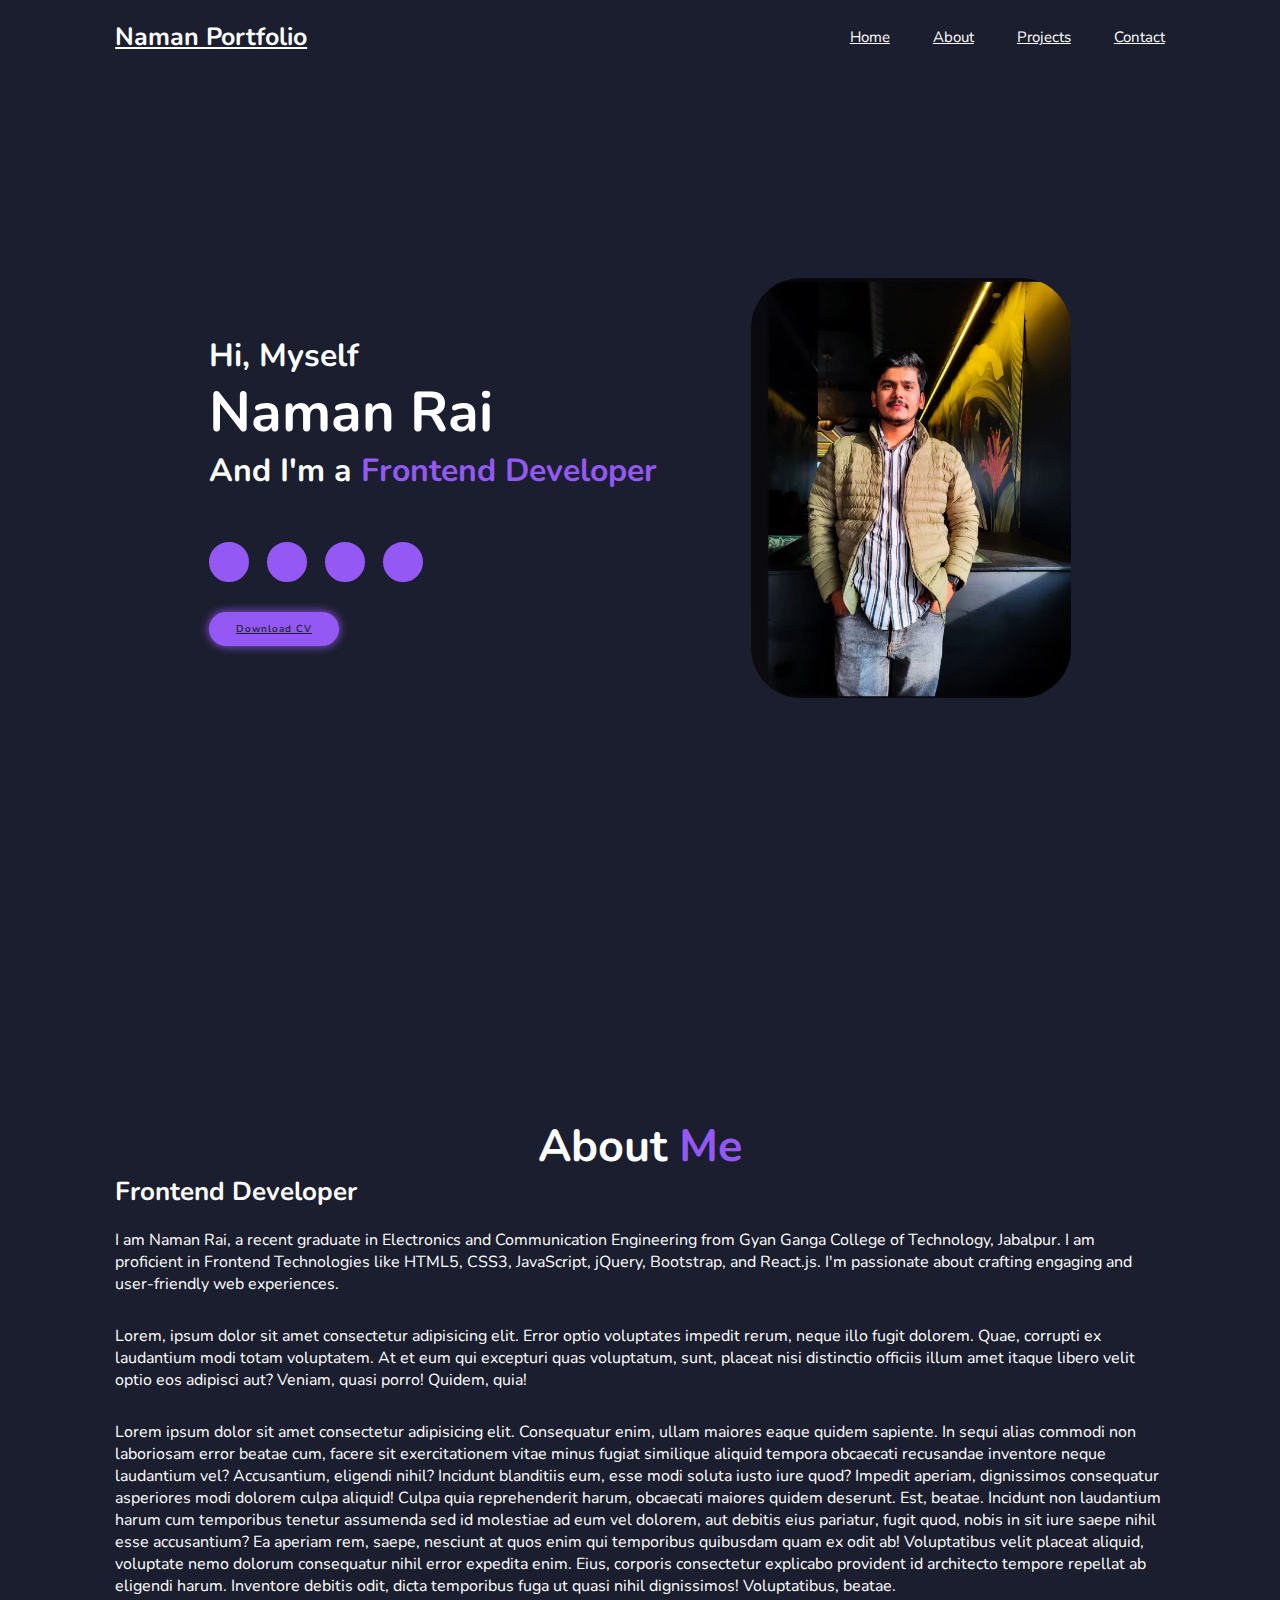
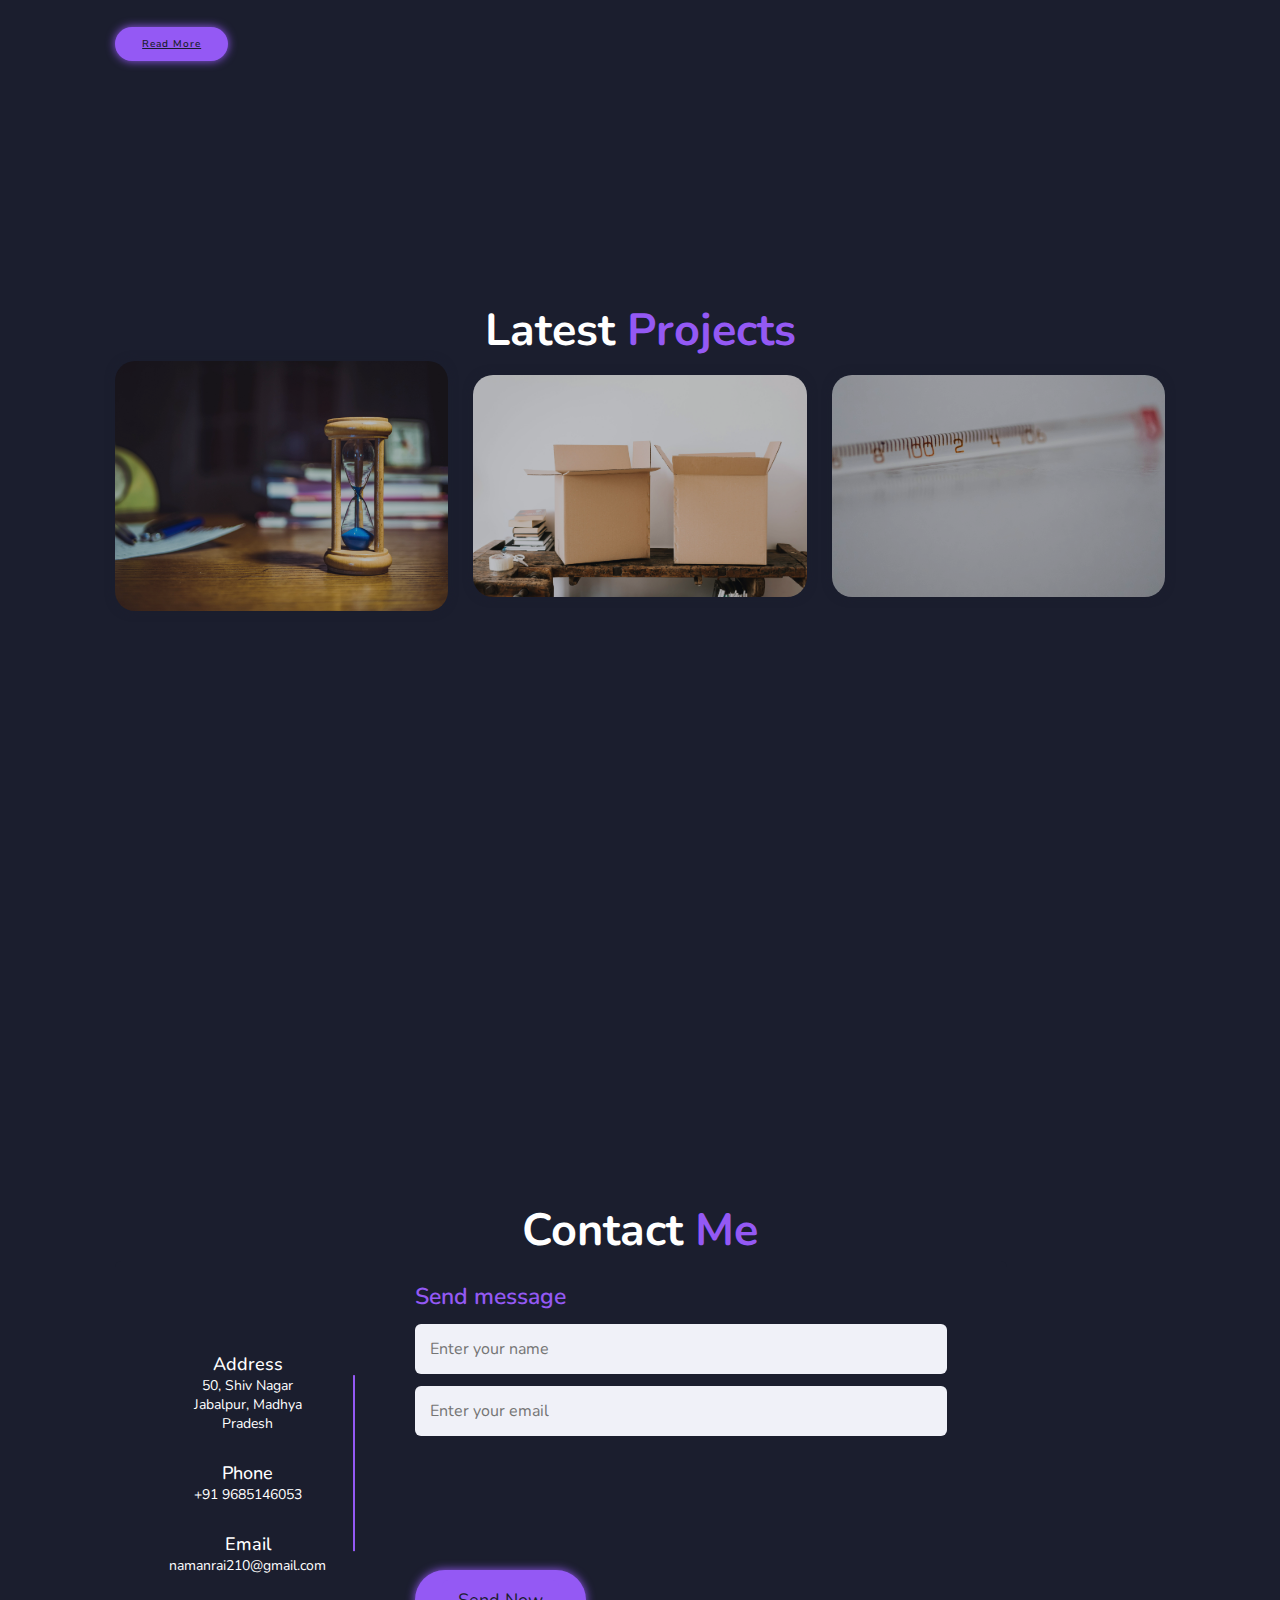
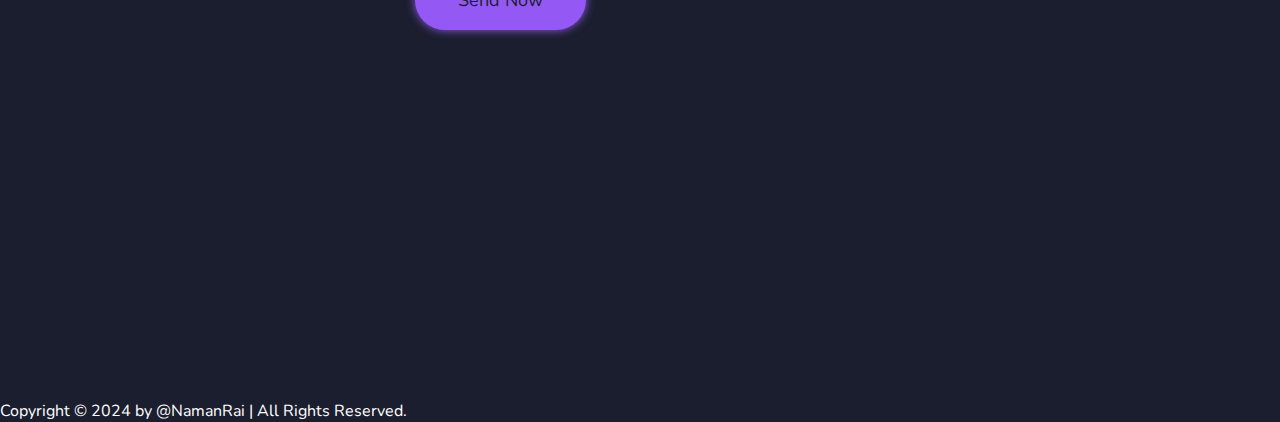
<file: index.html>
<!DOCTYPE html>
<html lang="en">
  <head>
    <meta charset="UTF-8" />
    <meta name="viewport" content="width=device-width, initial-scale=1.0" />
    <!-- Font- Awesome -->
    <link
      rel="stylesheet"
      href="https://cdnjs.cloudflare.com/ajax/libs/font-awesome/6.6.0/css/all.min.css"
      integrity="sha512-Kc323vGBEqzTmouAECnVceyQqyqdsSiqLQISBL29aUW4U/M7pSPA/gEUZQqv1cwx4OnYxTxve5UMg5GT6L4JJg=="
      crossorigin="anonymous"
      referrerpolicy="no-referrer"
    />

    <link rel="stylesheet" href="portfolio.css" />
    <title>Responsive Portfolio Website</title>
  </head>
  <body>
    <script src="portfolio.js" defer></script>
    <!-- Header  -->

    <header class="header">
      <a href="#" class="logo">Naman Portfolio</a>

      <i class="fa-solid fa-bars" id="menu-icon"></i>

      <nav class="navbar">
        <a href="#home" class="active">Home</a>
        <a href="#about">About</a>
        <a href="#project">Projects</a>
        <!-- <a href="#portfolio">Portfolio</a> -->
        <a href="#contact">Contact</a>
      </nav>
    </header>

    <!-- Home Section -->

    <section class="home" id="home">
      <div class="home-content">
        <h3>Hi, Myself</h3>
        <h1>Naman Rai</h1>
        <h3>And I'm a <span>Frontend Developer</span></h3>
        <!-- <p>
          Lorem ipsum dolor, sit amet consectetur adipisicing elit. Fuga,
          voluptas, voluptatibus.
        </p> -->

        <div class="social-media">
          <a href=""><i class="fa-brands fa-facebook"></i></a>
          <a href=""><i class="fa-brands fa-twitter"></i></a>
          <a href=""><i class="fa-brands fa-instagram"></i></a>
          <a href=""><i class="fa-brands fa-linkedin-in"></i></a>
        </div>

        <a
          href="https://drive.google.com/file/d/1bOQSuob6YZRa2Se2Hr3wWw00Ujgh8vay/view?usp=drive_link"
          target="_blank"
          class="btn"
          >Download CV</a
        >
      </div>

      <div class="home-img">
        <img src="myimage.jpg" alt="" />
      </div>
    </section>

    <!-- About Section -->

    <section class="about" id="about">
      <div class="about-content">
        <h2 class="heading">About <span>Me</span></h2>
        <h3>Frontend Developer</h3>
        <p>
          I am Naman Rai, a recent graduate in Electronics and Communication
          Engineering from Gyan Ganga College of Technology, Jabalpur. I am
          proficient in Frontend Technologies like HTML5, CSS3, JavaScript,
          jQuery, Bootstrap, and React.js. I'm passionate about crafting
          engaging and user-friendly web experiences. 
        </p>
        <p>
          Lorem, ipsum dolor sit amet consectetur adipisicing elit. Error optio
          voluptates impedit rerum, neque illo fugit dolorem. Quae, corrupti ex
          laudantium modi totam voluptatem. At et eum qui excepturi quas
          voluptatum, sunt, placeat nisi distinctio officiis illum amet itaque
          libero velit optio eos adipisci aut? Veniam, quasi porro! Quidem,
          quia!
        </p>
        <p>
          Lorem ipsum dolor sit amet consectetur adipisicing elit. Consequatur
          enim, ullam maiores eaque quidem sapiente. In sequi alias commodi non
          laboriosam error beatae cum, facere sit exercitationem vitae minus
          fugiat similique aliquid tempora obcaecati recusandae inventore neque
          laudantium vel? Accusantium, eligendi nihil? Incidunt blanditiis eum,
          esse modi soluta iusto iure quod? Impedit aperiam, dignissimos
          consequatur asperiores modi dolorem culpa aliquid! Culpa quia
          reprehenderit harum, obcaecati maiores quidem deserunt. Est, beatae.
          Incidunt non laudantium harum cum temporibus tenetur assumenda sed id
          molestiae ad eum vel dolorem, aut debitis eius pariatur, fugit quod,
          nobis in sit iure saepe nihil esse accusantium? Ea aperiam rem, saepe,
          nesciunt at quos enim qui temporibus quibusdam quam ex odit ab!
          Voluptatibus velit placeat aliquid, voluptate nemo dolorum consequatur
          nihil error expedita enim. Eius, corporis consectetur explicabo
          provident id architecto tempore repellat ab eligendi harum. Inventore
          debitis odit, dicta temporibus fuga ut quasi nihil dignissimos!
          Voluptatibus, beatae.
        </p>

        <a href="#" class="btn">Read More</a>
      </div>
    </section>

    <!-- Project Section -->

    <section class="project" id="project">
      <h2 class="heading">Latest <span>Projects</span></h2>

      <div class="portfolio-container">
        <div class="portfolio-box">
          <img src="countdown.jpg" alt="" />
          <div class="portfolio-layer">
            <h2>Animated CountDown</h2>
            <p>
              Lorem ipsum dolor sit amet, consectetur adipisicing elit.
              Repellendus, error!
            </p>
            <i class="fa-solid fa-up-right-from-square"></i>
          </div>
        </div>

        <div class="portfolio-box">
          <img src="box1.jpg" alt="" />
          <div class="portfolio-layer">
            <h2>3D Boxes Background</h2>
            <p>
              Lorem ipsum dolor sit amet, consectetur adipisicing elit.
              Repellendus, error!
            </p>
            <i class="fa-solid fa-up-right-from-square"></i>
          </div>
        </div>

        <div class="portfolio-box">
          <img src="tempreature.jpg" alt="" />
          <div class="portfolio-layer">
            <h2>Tempreature Converter Website</h2>
            <p>
              Lorem ipsum dolor sit amet, consectetur adipisicing elit.
              Repellendus, error!
            </p>
            <i class="fa-solid fa-up-right-from-square"></i>
          </div>
        </div>
      </div>
    </section>

    <!-- contact -->

    <section class="contact" id="contact">
      <h2 class="heading">Contact <span>Me</span></h2>

      <div class="container">
        <div class="content">
          <div class="left-side">
            <div class="address details">
              <i class="fas fa-map-marker-alt"></i>
              <div class="topic">Address</div>
              <div class="text-one">50, Shiv Nagar</div>
              <div class="text-two">Jabalpur, Madhya Pradesh</div>
            </div>
            <div class="phone details">
              <i class="fas fa-phone-alt"></i>
              <div class="topic">Phone</div>
              <div class="text-one">+91 9685146053</div>
              <!-- <div class="text-two">+0096 3434 5678</div> -->
            </div>
            <div class="email details">
              <i class="fas fa-envelope"></i>
              <div class="topic">Email</div>
              <div class="text-one">namanrai210@gmail.com</div>
              <!-- <div class="text-two">info.codinglab@gmail.com</div> -->
            </div>
          </div>
          <div class="right-side">
            <div class="topic-text">Send message</div>
            <!-- <p>
              If you have any work from me or any types of quries related to my
              tutorial, you can send me message from here. It's my pleasure to
              help you.
            </p> -->
            <form action="#">
              <div class="input-box">
                <input type="text" placeholder="Enter your name" />
              </div>
              <div class="input-box">
                <input type="text" placeholder="Enter your email" />
              </div>
              <div class="input-box message-box"></div>
              <div class="btn">
                <input type="button" value="Send Now" />
              </div>
            </form>
          </div>
        </div>
      </div>
    </section>

    <!-- Footer design -->

    <div class="footer-text">
      <p>Copyright &copy; 2024 by @NamanRai | All Rights Reserved.</p>
    </div>

    <div class="footerTconTop">
      <a href="#home"><i class="fa-solid fa-angle-up"></i> </a>
    </div>
  </body>
</html>
</file>
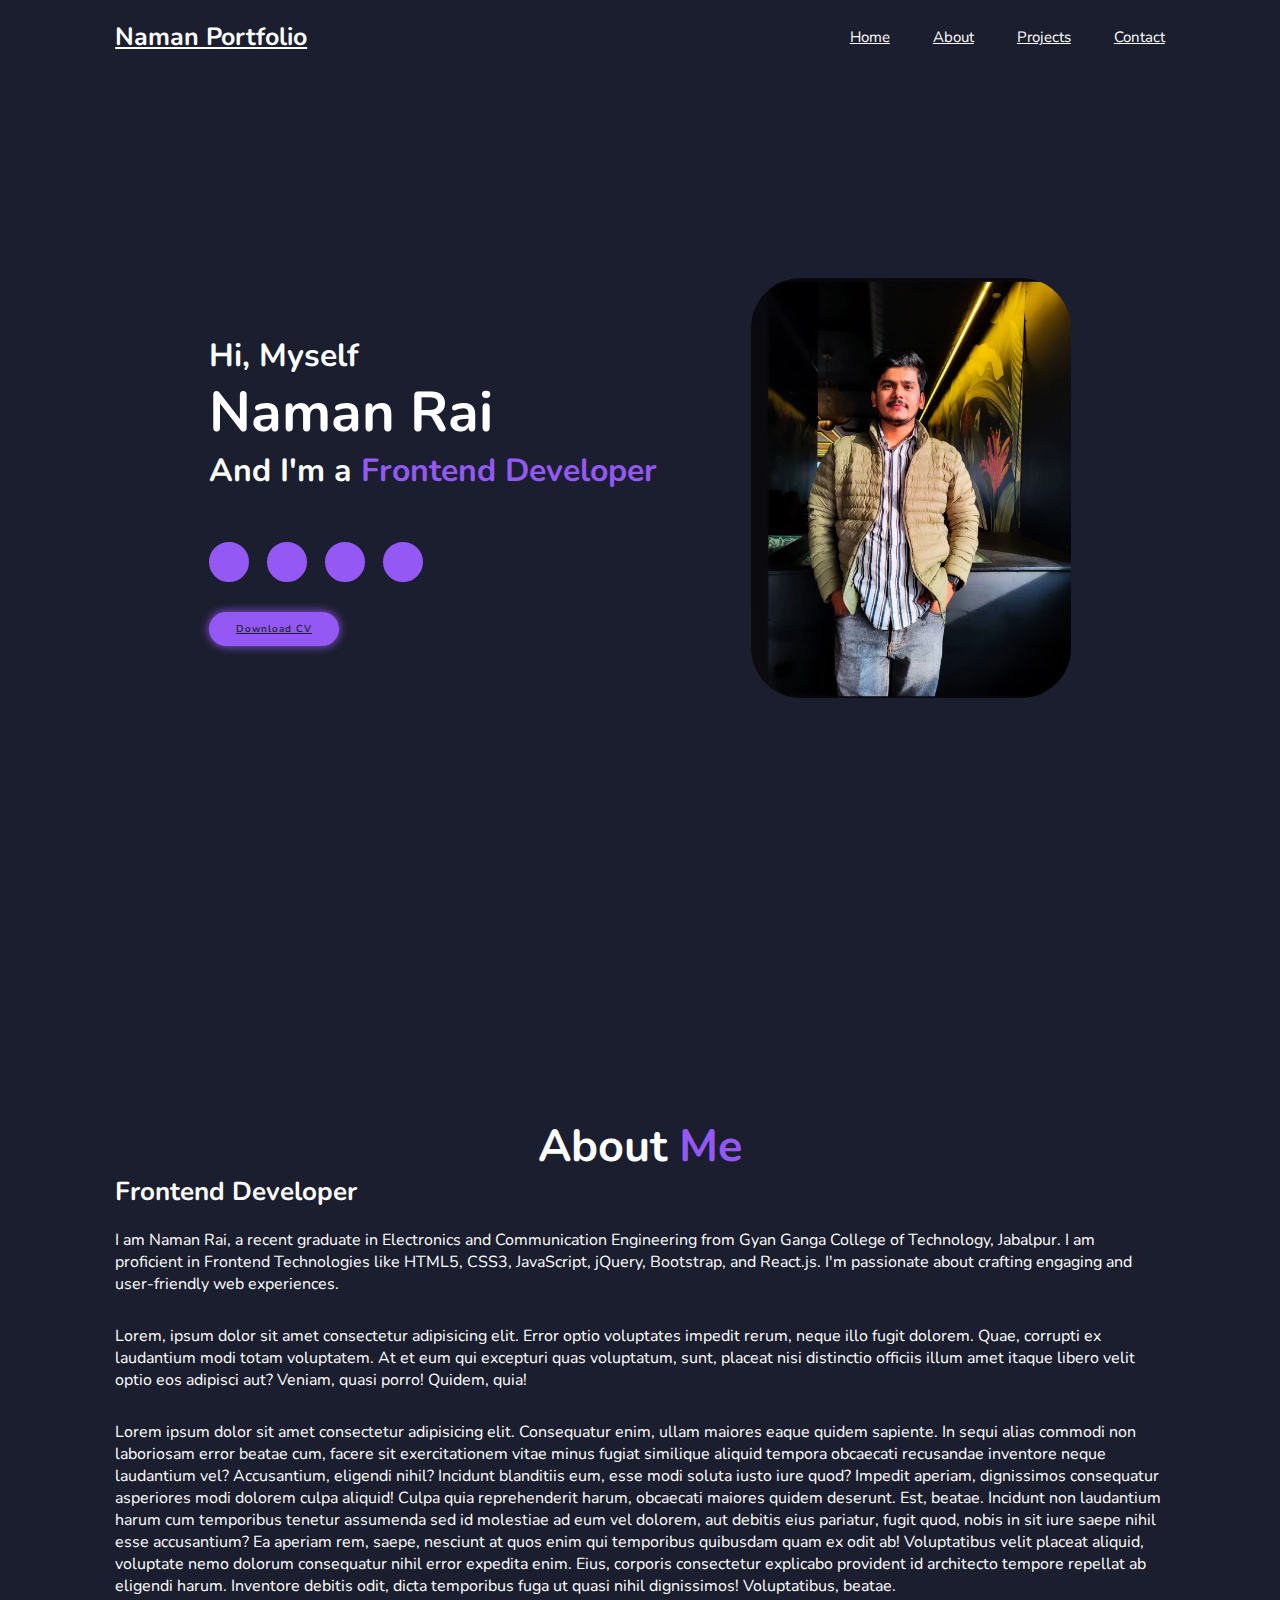
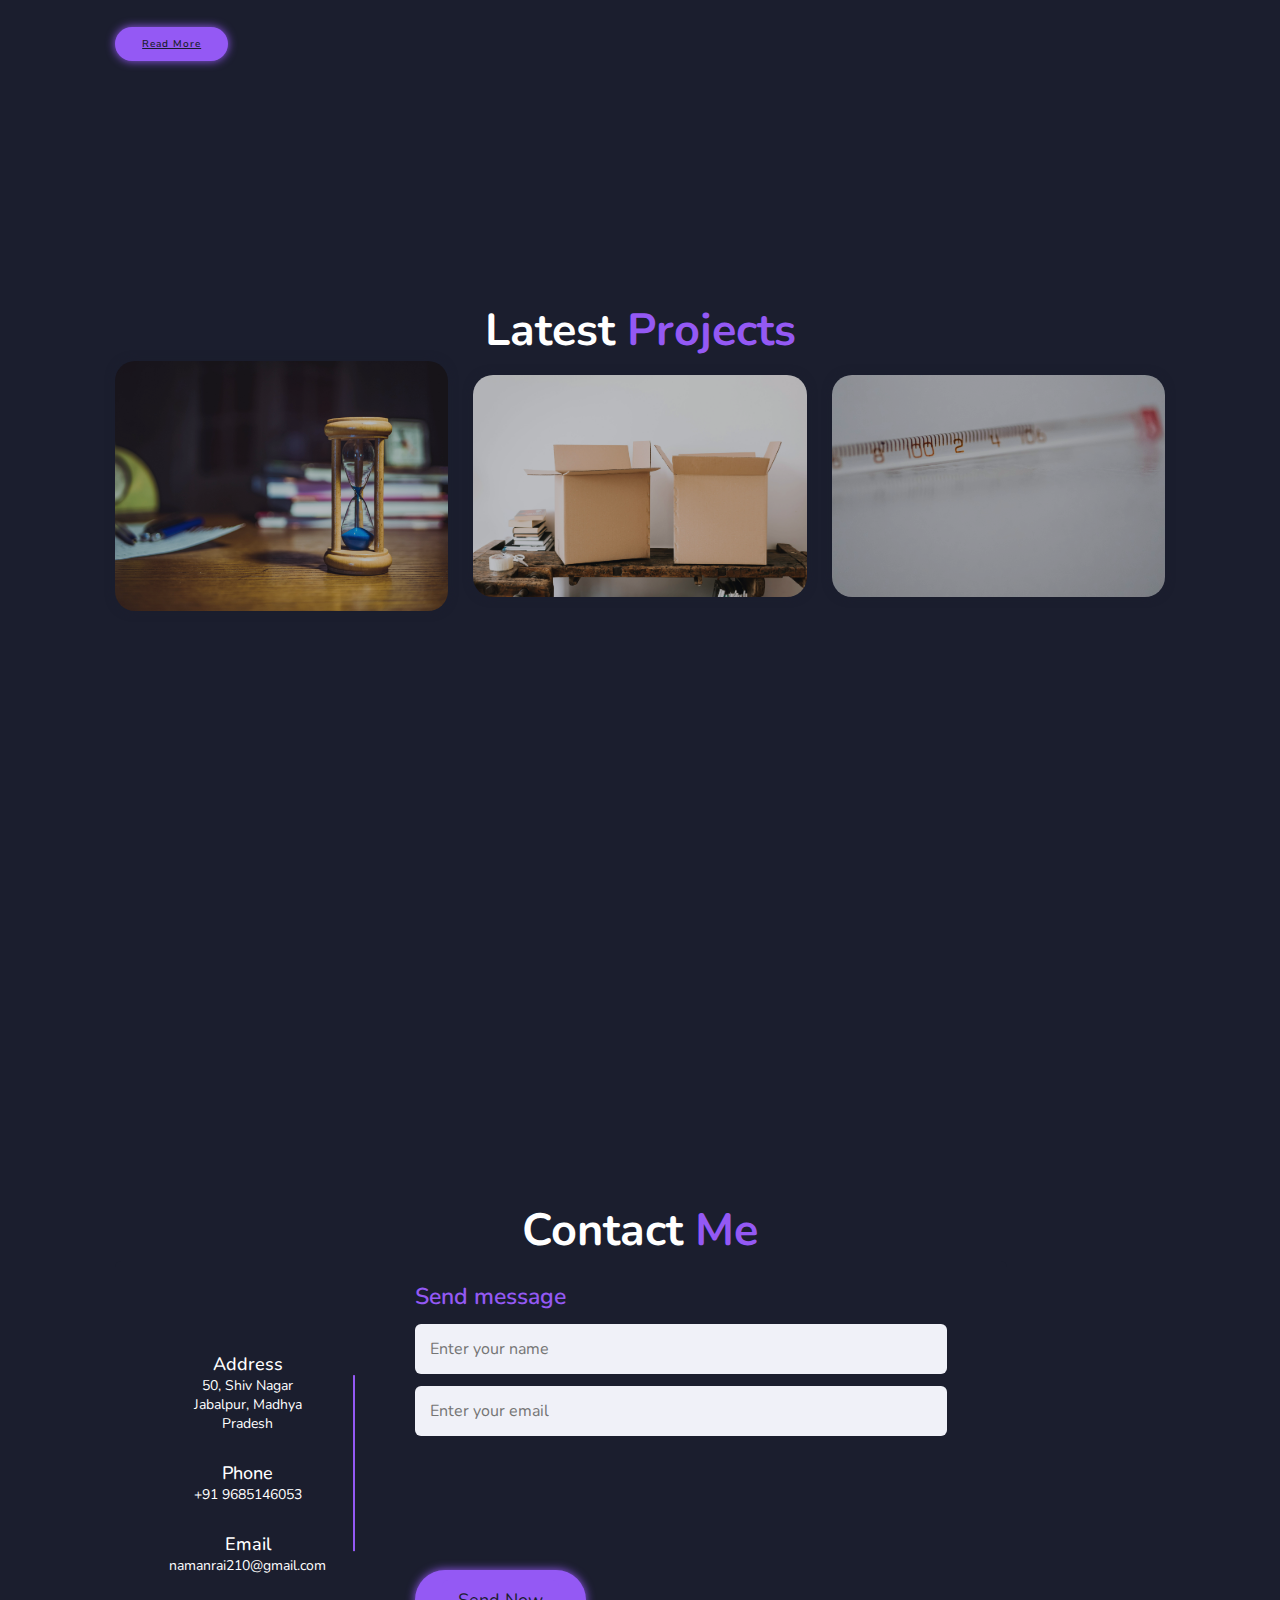
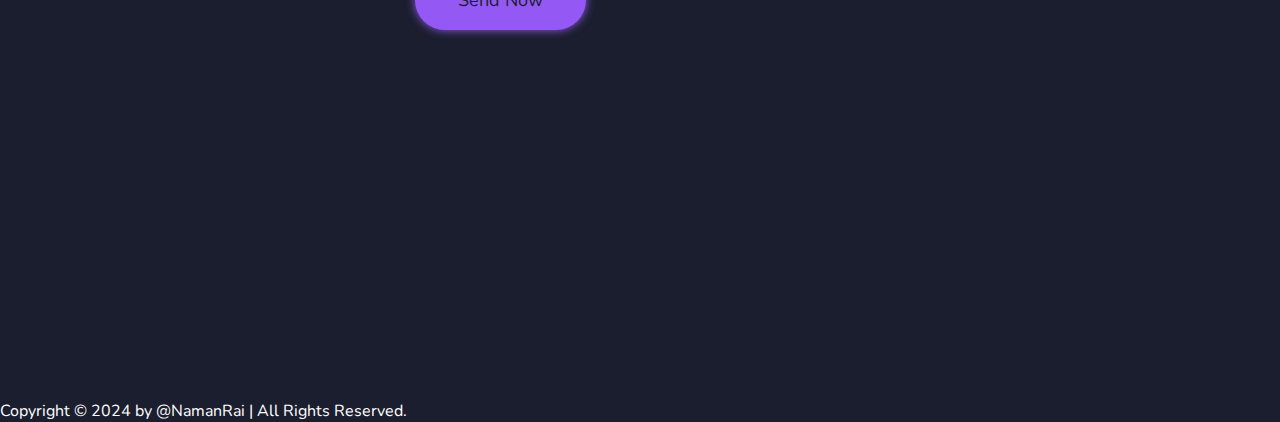
<file: portfolio.html>
<!DOCTYPE html>
<html lang="en">
  <head>
    <meta charset="UTF-8" />
    <meta name="viewport" content="width=device-width, initial-scale=1.0" />
    <!-- Font- Awesome -->
    <link
      rel="stylesheet"
      href="https://cdnjs.cloudflare.com/ajax/libs/font-awesome/6.6.0/css/all.min.css"
      integrity="sha512-Kc323vGBEqzTmouAECnVceyQqyqdsSiqLQISBL29aUW4U/M7pSPA/gEUZQqv1cwx4OnYxTxve5UMg5GT6L4JJg=="
      crossorigin="anonymous"
      referrerpolicy="no-referrer"
    />

    <link rel="stylesheet" href="portfolio.css" />
    <title>Responsive Portfolio Website</title>
  </head>
  <body>
    <script src="portfolio.js" defer></script>
    <!-- Header  -->

    <header class="header">
      <a href="#" class="logo">Naman Portfolio</a>

      <i class="fa-solid fa-bars" id="menu-icon"></i>

      <nav class="navbar">
        <a href="#home" class="active">Home</a>
        <a href="#about">About</a>
        <a href="#project">Projects</a>
        <!-- <a href="#portfolio">Portfolio</a> -->
        <a href="#contact">Contact</a>
      </nav>
    </header>

    <!-- Home Section -->

    <section class="home" id="home">
      <div class="home-content">
        <h3>Hi, Myself</h3>
        <h1>Naman Rai</h1>
        <h3>And I'm a <span>Frontend Developer</span></h3>
        <!-- <p>
          Lorem ipsum dolor, sit amet consectetur adipisicing elit. Fuga,
          voluptas, voluptatibus.
        </p> -->

        <div class="social-media">
          <a href=""><i class="fa-brands fa-facebook"></i></a>
          <a href=""><i class="fa-brands fa-twitter"></i></a>
          <a href=""><i class="fa-brands fa-instagram"></i></a>
          <a href=""><i class="fa-brands fa-linkedin-in"></i></a>
        </div>

        <a
          href="https://drive.google.com/file/d/1bOQSuob6YZRa2Se2Hr3wWw00Ujgh8vay/view?usp=drive_link"
          target="_blank"
          class="btn"
          >Download CV</a
        >
      </div>

      <div class="home-img">
        <img src="/myimage.jpg" alt="" />
      </div>
    </section>

    <!-- About Section -->

    <section class="about" id="about">
      <div class="about-content">
        <h2 class="heading">About <span>Me</span></h2>
        <h3>Frontend Developer</h3>
        <p>
          I am Naman Rai, a recent graduate in Electronics and Communication
          Engineering from Gyan Ganga College of Technology, Jabalpur. I am
          proficient in Frontend Technologies like HTML5, CSS3, JavaScript,
          jQuery, Bootstrap, and React.js. I'm passionate about crafting
          engaging and user-friendly web experiences. 
        </p>
        <p>
          Lorem, ipsum dolor sit amet consectetur adipisicing elit. Error optio
          voluptates impedit rerum, neque illo fugit dolorem. Quae, corrupti ex
          laudantium modi totam voluptatem. At et eum qui excepturi quas
          voluptatum, sunt, placeat nisi distinctio officiis illum amet itaque
          libero velit optio eos adipisci aut? Veniam, quasi porro! Quidem,
          quia!
        </p>
        <p>
          Lorem ipsum dolor sit amet consectetur adipisicing elit. Consequatur
          enim, ullam maiores eaque quidem sapiente. In sequi alias commodi non
          laboriosam error beatae cum, facere sit exercitationem vitae minus
          fugiat similique aliquid tempora obcaecati recusandae inventore neque
          laudantium vel? Accusantium, eligendi nihil? Incidunt blanditiis eum,
          esse modi soluta iusto iure quod? Impedit aperiam, dignissimos
          consequatur asperiores modi dolorem culpa aliquid! Culpa quia
          reprehenderit harum, obcaecati maiores quidem deserunt. Est, beatae.
          Incidunt non laudantium harum cum temporibus tenetur assumenda sed id
          molestiae ad eum vel dolorem, aut debitis eius pariatur, fugit quod,
          nobis in sit iure saepe nihil esse accusantium? Ea aperiam rem, saepe,
          nesciunt at quos enim qui temporibus quibusdam quam ex odit ab!
          Voluptatibus velit placeat aliquid, voluptate nemo dolorum consequatur
          nihil error expedita enim. Eius, corporis consectetur explicabo
          provident id architecto tempore repellat ab eligendi harum. Inventore
          debitis odit, dicta temporibus fuga ut quasi nihil dignissimos!
          Voluptatibus, beatae.
        </p>

        <a href="#" class="btn">Read More</a>
      </div>
    </section>

    <!-- Project Section -->

    <section class="project" id="project">
      <h2 class="heading">Latest <span>Projects</span></h2>

      <div class="portfolio-container">
        <div class="portfolio-box">
          <img src="countdown.jpg" alt="" />
          <div class="portfolio-layer">
            <h2>Animated CountDown</h2>
            <p>
              Lorem ipsum dolor sit amet, consectetur adipisicing elit.
              Repellendus, error!
            </p>
            <i class="fa-solid fa-up-right-from-square"></i>
          </div>
        </div>

        <div class="portfolio-box">
          <img src="box1.jpg" alt="" />
          <div class="portfolio-layer">
            <h2>3D Boxes Background</h2>
            <p>
              Lorem ipsum dolor sit amet, consectetur adipisicing elit.
              Repellendus, error!
            </p>
            <i class="fa-solid fa-up-right-from-square"></i>
          </div>
        </div>

        <div class="portfolio-box">
          <img src="tempreature.jpg" alt="" />
          <div class="portfolio-layer">
            <h2>Tempreature Converter Website</h2>
            <p>
              Lorem ipsum dolor sit amet, consectetur adipisicing elit.
              Repellendus, error!
            </p>
            <i class="fa-solid fa-up-right-from-square"></i>
          </div>
        </div>
      </div>
    </section>

    <!-- contact -->

    <section class="contact" id="contact">
      <h2 class="heading">Contact <span>Me</span></h2>

      <div class="container">
        <div class="content">
          <div class="left-side">
            <div class="address details">
              <i class="fas fa-map-marker-alt"></i>
              <div class="topic">Address</div>
              <div class="text-one">50, Shiv Nagar</div>
              <div class="text-two">Jabalpur, Madhya Pradesh</div>
            </div>
            <div class="phone details">
              <i class="fas fa-phone-alt"></i>
              <div class="topic">Phone</div>
              <div class="text-one">+91 9685146053</div>
              <!-- <div class="text-two">+0096 3434 5678</div> -->
            </div>
            <div class="email details">
              <i class="fas fa-envelope"></i>
              <div class="topic">Email</div>
              <div class="text-one">namanrai210@gmail.com</div>
              <!-- <div class="text-two">info.codinglab@gmail.com</div> -->
            </div>
          </div>
          <div class="right-side">
            <div class="topic-text">Send message</div>
            <!-- <p>
              If you have any work from me or any types of quries related to my
              tutorial, you can send me message from here. It's my pleasure to
              help you.
            </p> -->
            <form action="#">
              <div class="input-box">
                <input type="text" placeholder="Enter your name" />
              </div>
              <div class="input-box">
                <input type="text" placeholder="Enter your email" />
              </div>
              <div class="input-box message-box"></div>
              <div class="btn">
                <input type="button" value="Send Now" />
              </div>
            </form>
          </div>
        </div>
      </div>
    </section>

    <!-- Footer design -->

    <div class="footer-text">
      <p>Copyright &copy; 2024 by @NamanRai | All Rights Reserved.</p>
    </div>

    <div class="footerTconTop">
      <a href="#home"><i class="fa-solid fa-angle-up"></i> </a>
    </div>
  </body>
</html>
</file>
<file: portfolio.css>
@import url("https://fonts.googleapis.com/css2?family=Nunito:ital,wght@0,200..1000;1,200..1000&family=Poppins:ital,wght@0,100;0,200;0,300;0,400;0,500;0,600;0,700;0,800;0,900;1,100;1,200;1,300;1,400;1,500;1,600;1,700;1,800;1,900&display=swap");

* {
  margin: 0;
  padding: 0;
  box-sizing: border-box;
  border: none;
  outline: none;
  scroll-behavior: smooth;
  font-family: "Nunito", sans-serif;
}

:root {
  --bg-color: #1b1e2e;
  --snd-bf-color: #262840;
  --text-color: #fff;
  --main-color: #9459f4;
}

html {
  font-size: 62.5%;
  overflow-x: hidden;
}

body {
  background: var(--bg-color);
  color: var(--text-color);
}

section {
  min-height: 100vh;
  padding: 10rem 9% 2rem;
}

.header {
  position: fixed;
  top: 0;
  left: 0;
  width: 100%;
  padding: 2rem 9%;
  background: var(--bg-color);
  display: flex;
  justify-content: space-between;
  align-items: center;
  z-index: 100;
}

.logo {
  font-size: 2.5rem;
  color: var(--text-color);
  font-weight: 700;
  cursor: default;
}

.navbar a {
  font-size: 1.5rem;
  color: var(--text-color);
  margin-left: 4rem;
  font-size: 700;
}

.navbar a:hover,
.navbar a:active {
  color: var(--text-color);
}

#menu-icon {
  font-size: 3.6rem;
  color: var(--text-color);
  display: none;
}

.home {
  display: flex;
  justify-content: space-evenly;
  align-items: center;
}

.home-content h3 {
  font-size: 3.2rem;
  font-weight: 700;
}

.home-content h3:nth-of-type(2) {
  margin-bottom: 2rem;
}

span {
  color: var(--main-color);
}

.home-content h1 {
  font-size: 5.6rem;
  font-weight: 700;
  line-height: 1.3;
}

.home-img img {
  width: 25vw;
  border-radius: 5rem;
  animation: floatImage 4s ease-in-out infinite;
}

@keyframes floatImage {
  0% {
    transform: translateY(0);
  }
  50% {
    transform: translateY(-2.4rem);
  }
  100% {
    transform: translateY(0);
  }
}

.home-content p {
  font-size: 1.6rem;
}

.social-media a {
  display: inline-flex;
  justify-content: center;
  align-items: center;
  width: 4rem;
  height: 4rem;
  background: transparent;
  border: 2rem solid var(--main-color);
  border-radius: 50%;
  font-size: 2rem;
  color: var(--snd-bf-color);
  margin: 3rem 1.5rem 3rem 0;
  transition: 0.5s ease;
}

.social-media a:hover {
  background: var(--main-color);
  color: var(--snd-bf-color);
  box-shadow: 0 0 1rem var(--main-color);
}

.btn {
  display: inline-flex;
  padding: 1rem 2.7rem;
  background: var(--main-color);
  border-radius: 4rem;
  box-shadow: 0 0 1rem var(--main-color);
  color: var(--bg-color);
  letter-spacing: 0.1rem;
  font-weight: 600;
  transition: 0.5s ease;
}

.btn:hover {
  box-shadow: none;
}

.about {
  display: flex;
  justify-content: center;
  align-items: center;
  gap: 2rem;
  background: var(--bg-color);
}

.heading {
  text-align: center;
  font-size: 4.5rem;
}

.about-content h2 {
  text-align: center;
  line-height: 1.2;
}

.about-content h3 {
  font-size: 2.6rem;
}

.about-content p {
  font-size: 1.6rem;
  margin: 2rem 0 3rem;
}

.projects {
  background: var(--bg-color);
}

.projects h2 {
  margin-bottom: 4rem;
}

.portfolio-container {
  display: grid;
  grid-template-columns: repeat(3, 1fr);
  align-items: center;
  gap: 2.5rem;
}

.portfolio-container .portfolio-box {
  position: relative;
  border-radius: 2rem;
  box-shadow: 0 0 1rem var(--bg-color);
  overflow: hidden;
  display: flex;
}

.portfolio-box img {
  width: 100%;
  transition: 0.5s ease;
  opacity: 0.7;
}

.portfolio-box:hover img {
  transform: scale(1.1);
}

.portfolio-box .portfolio-layer {
  position: absolute;
  bottom: 0;
  left: 0;
  width: 100%;
  height: 100%;
  background: linear-gradient(rgba(0, 0, 0, 0.1), var(--main-color));
  display: flex;
  justify-content: center;
  align-items: center;
  flex-direction: column;
  text-align: center;
  padding: 0 4rem;
  transform: translateY(100%);
  transition: 0.5s ease;
}

.portfolio-box:hover .portfolio-layer {
  transform: translateY(0);
}

.portfolio-layer h4 {
  font-size: 3rem;
}

.portfolio-layer p {
  font-size: 1.6rem;
  margin: 0.3rem 0 1rem;
}

.portfolio-layer a {
  display: inline-flex;
  justify-content: center;
  align-items: center;
  width: 5rem;
  height: 5rem;
  background: var(--text-color);
  border-radius: 50%;
}

.portfolio-layer a i {
  font-size: 2rem;
  color: var(--snd-bf-color);
}

/* Contact section CSS */

.container {
  width: 85%;
  background: var(--bg-color);
  border-radius: 6px;
  padding: 20px 60px 30px 40px;
}
.container .content {
  display: flex;
  align-items: center;
  justify-content: space-between;
}
.container .content .left-side {
  width: 25%;
  height: 100%;
  display: flex;
  flex-direction: column;
  align-items: center;
  justify-content: center;
  margin-top: 15px;
  position: relative;
}
.content .left-side::before {
  content: "";
  position: absolute;
  height: 70%;
  width: 2px;
  right: -15px;
  top: 50%;
  transform: translateY(-50%);
  background: var(--main-color);
}
.content .left-side .details {
  margin: 14px;
  text-align: center;
}
.content .left-side .details i {
  font-size: 30px;
  color: var(--main-color);
  margin-bottom: 10px;
}
.content .left-side .details .topic {
  font-size: 18px;
  font-weight: 500;
}
.content .left-side .details .text-one,
.content .left-side .details .text-two {
  font-size: 14px;
  color: var(--text-color);
}
.container .content .right-side {
  width: 75%;
  margin-left: 75px;
}
.content .right-side .topic-text {
  font-size: 23px;
  font-weight: 600;
  color: var(--main-color);
}
.right-side .input-box {
  height: 50px;
  width: 100%;
  margin: 12px 0;
}
.right-side .input-box input,
.right-side .input-box textarea {
  height: 100%;
  width: 100%;
  border: none;
  outline: none;
  font-size: 16px;
  background: #f0f1f8;
  border-radius: 6px;
  padding: 0 15px;
  resize: none;
}
.right-side .message-box {
  min-height: 110px;
}
.right-side .input-box textarea {
  padding-top: 6px;
}
.right-side .button {
  display: inline-block;
  margin-top: 12px;
}
.right-side .btn input[type="button"] {
  color: var(--bg-color);
  font-size: 18px;
  outline: none;
  border: none;
  padding: 8px 16px;
  border-radius: 6px;
  background: var(--main-color);
  cursor: pointer;
  transition: all 0.3s ease;
}
/* .button input[type="button"]:hover {
  background: 5029bc;
} */

@media (max-width: 950px) {
  .container {
    width: 90%;
    padding: 30px 40px 40px 35px;
  }
  .container .content .right-side {
    width: 75%;
    margin-left: 55px;
  }
}
@media (max-width: 820px) {
  .container {
    margin: 40px 0;
    height: 100%;
  }
  .container .content {
    flex-direction: column-reverse;
  }
  .container .content .left-side {
    width: 100%;
    flex-direction: row;
    margin-top: 40px;
    justify-content: center;
    flex-wrap: wrap;
  }
  .container .content .left-side::before {
    display: none;
  }
  .container .content .right-side {
    width: 100%;
    margin-left: 0;
  }
}

/* Contact section css END */

.footer {
  display: flex;
  justify-content: center;
  align-items: center;
  flex-wrap: wrap;
  padding: 2rem 9%;
  background: var(--snd-bf-color);
}

.footer-text {
  font-size: 1.6rem;
}

.footerIconTop {
  display: inline-flex;
  justify-content: center;
  align-items: center;
  padding: 0.8rem 1rem;
  background: var(--main-color);
  border-radius: 0.8rem;
  transition: 0.5s ease;
}

.footerIconTop a:hover {
  box-shadow: 0 0 1rem var(--main-color);
}

.footerIconTop a i {
  font-size: 2.4rem;
  color: var(--snd-bf-color);
}

/* Breakpoints */

@media (max-width: 1200px) {
  html {
    font-size: 55%;
  }
}

@media (max-width: 991px) {
  .header {
    padding: 3rem 3%;
  }

  section {
    padding: 10rem 3%;
  }

  .services {
    padding: 7rem;
  }

  .portfolio {
    padding-bottom: 7rem;
  }

  .contact {
    min-height: auto;
  }

  .footer {
    padding: 2rem 3%;
  }
}

@media (max-width: 768px) {
  #menu-icon {
    display: block;
  }

  .navbar {
    position: absolute;
    top: 100%;
    left: 0;
    width: 100%;
    padding: 1rem 3%;
    background: var(--bg-color);
    border-top: 0.1rem solid rgba(0, 0, 0, 0.2);
    box-shadow: 0.5rem 1rem rgba(0, 0, 0, 0.2);
    display: none;
  }

  .navbar.active {
    display: block;
  }

  .navbar a {
    display: block;
    font-size: 2rem;
    margin: 3rem 0;
  }

  .home {
    flex-direction: column;
  }
  .home-content h3 {
    font-size: 2.6rem;
  }
  .home-content h1 {
    font-size: 5rem;
  }

  .home-content {
    order: 2;
  }

  .home-img img {
    width: 70vw;
    margin-top: 4rem;
  }

  .about {
    flex-direction: column;
  }
  .services h2 {
    margin-bottom: 3rem;
  }
  .portfolio h2 {
    margin-bottom: 3rem;
  }
  .portfolio-container {
    grid-template-columns: repeat(2, 1fr);
  }
}

@media (max-width: 617px) {
  .portfolio-container {
    grid-template-columns: 1fr;
  }

  .home-img img {
    width: 80vw;
    margin-top: 8rem;
  }

  /* .about-img img {
    width: 100vw;
    margin-top: 4rem;
  } */
}

@media (max-width: 450px) {
  html {
    font-size: 50%;
  }

  .contact form .input-box input {
    width: 100%;
  }
}
</file>
